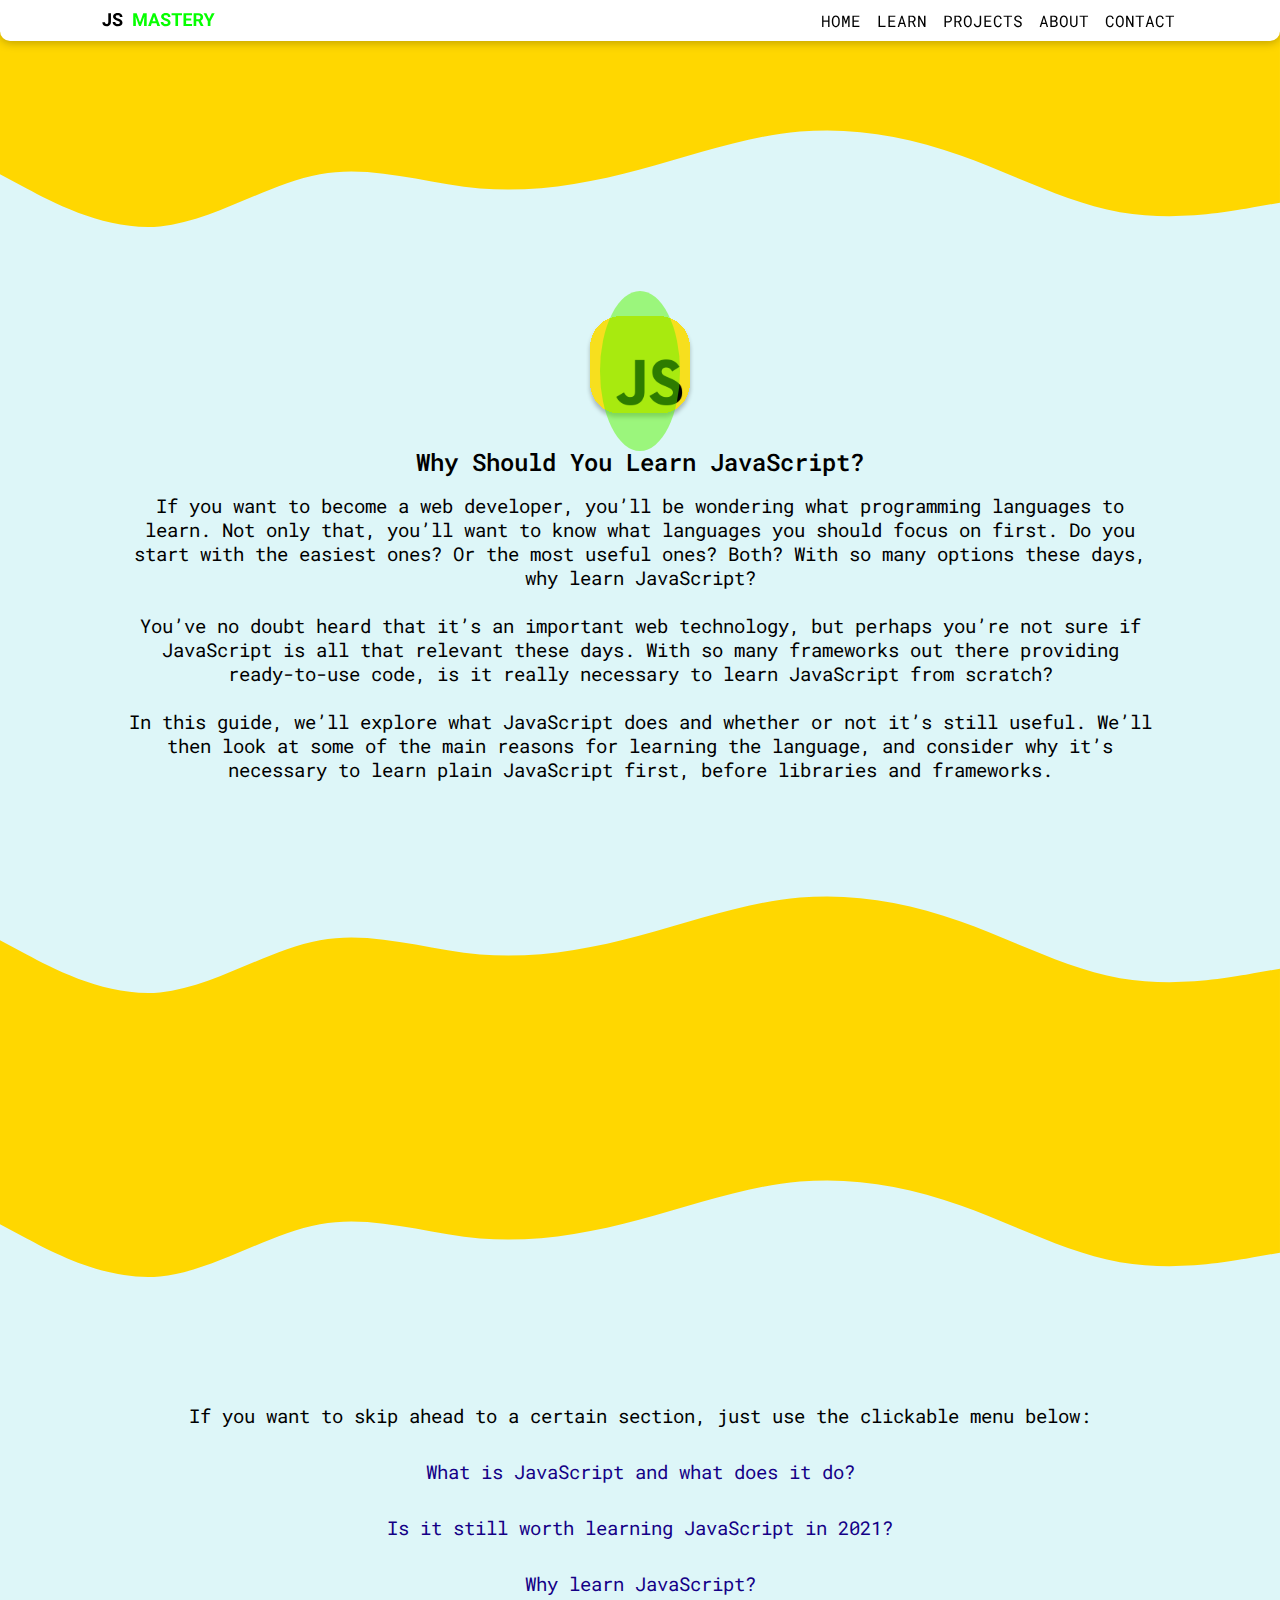
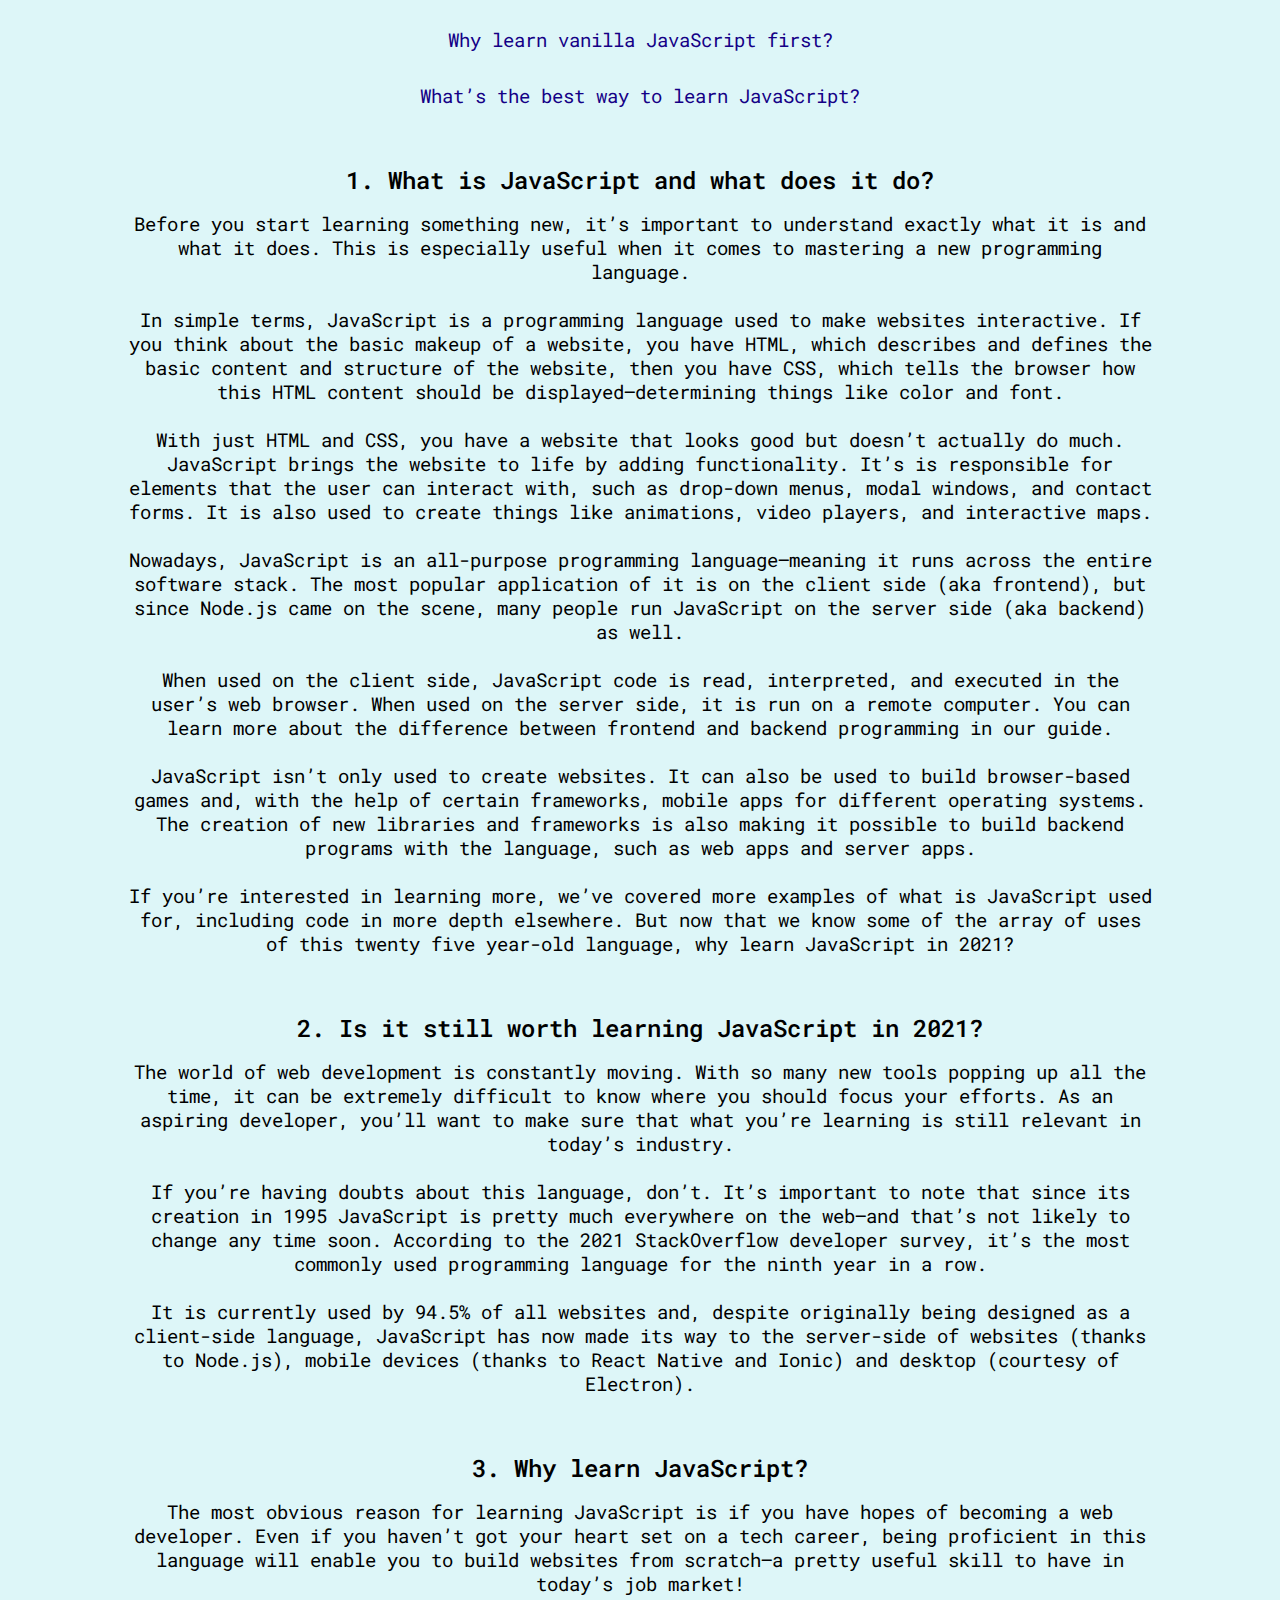
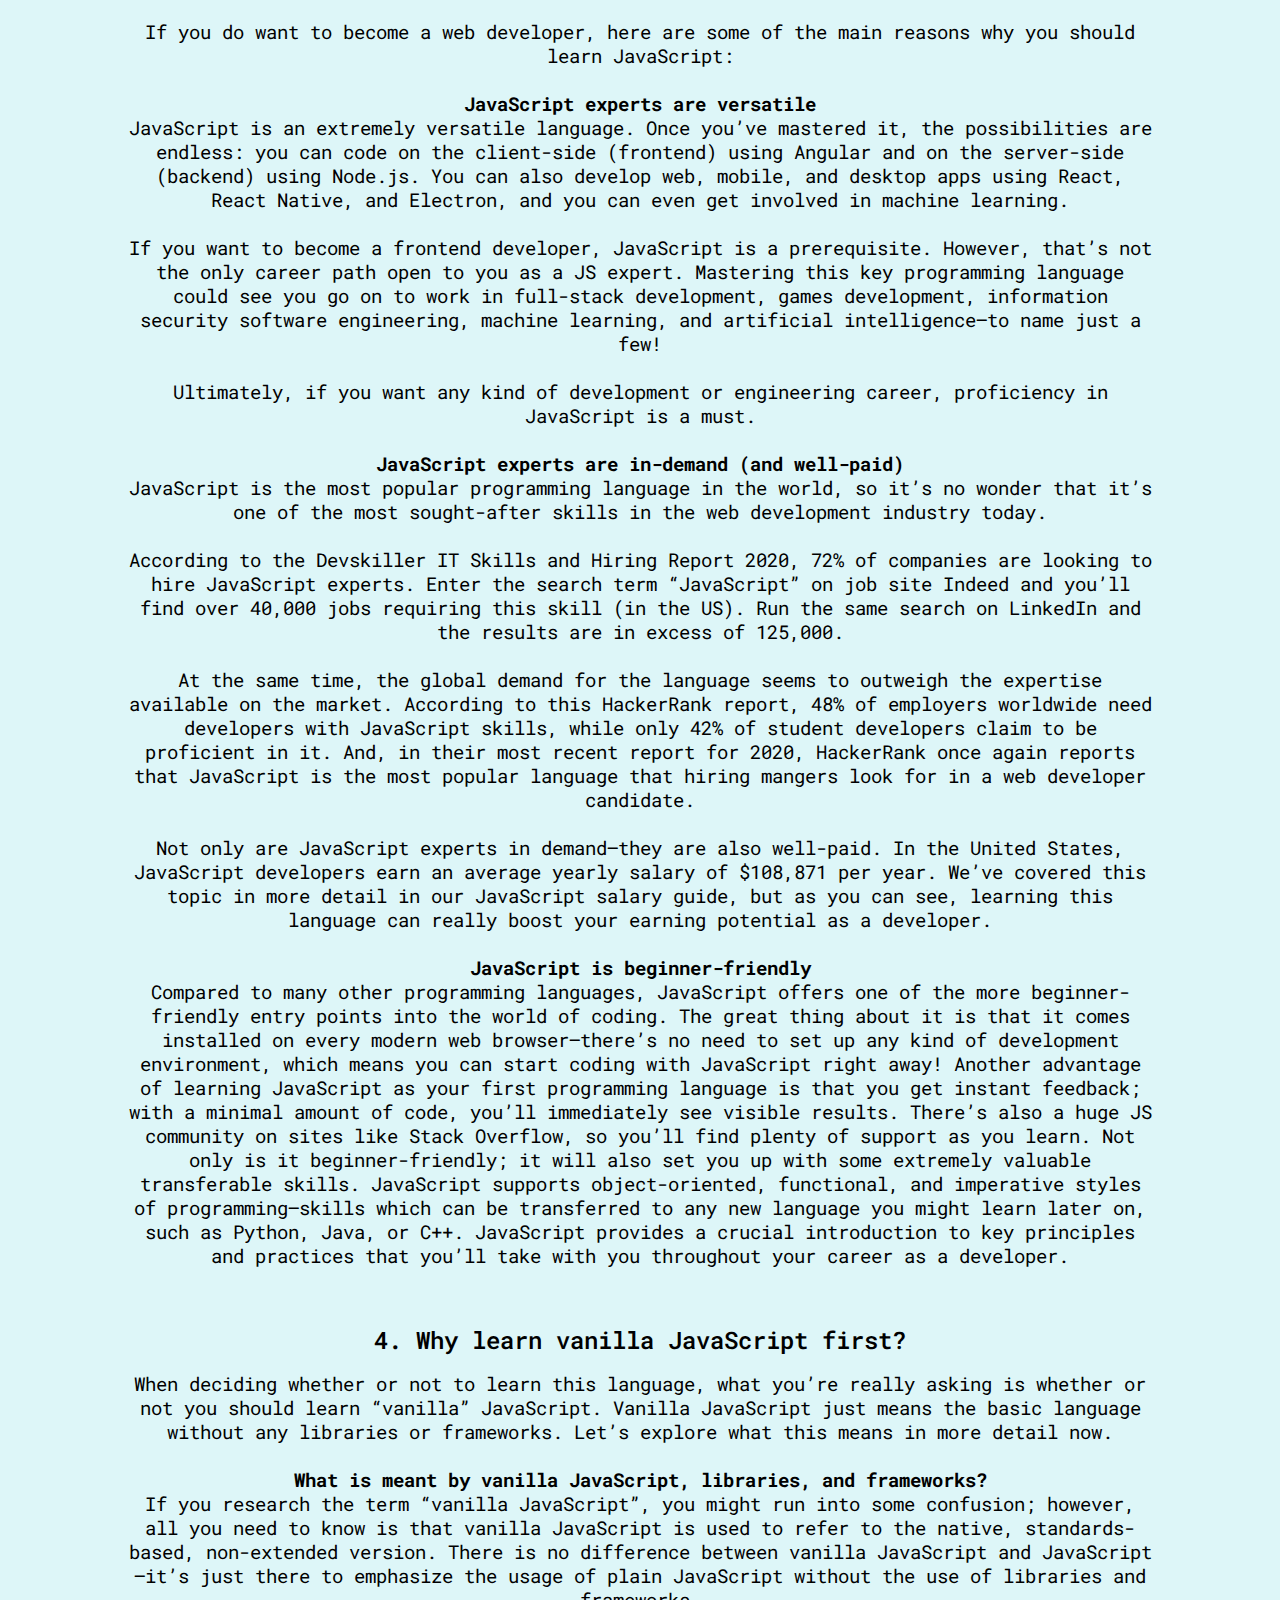
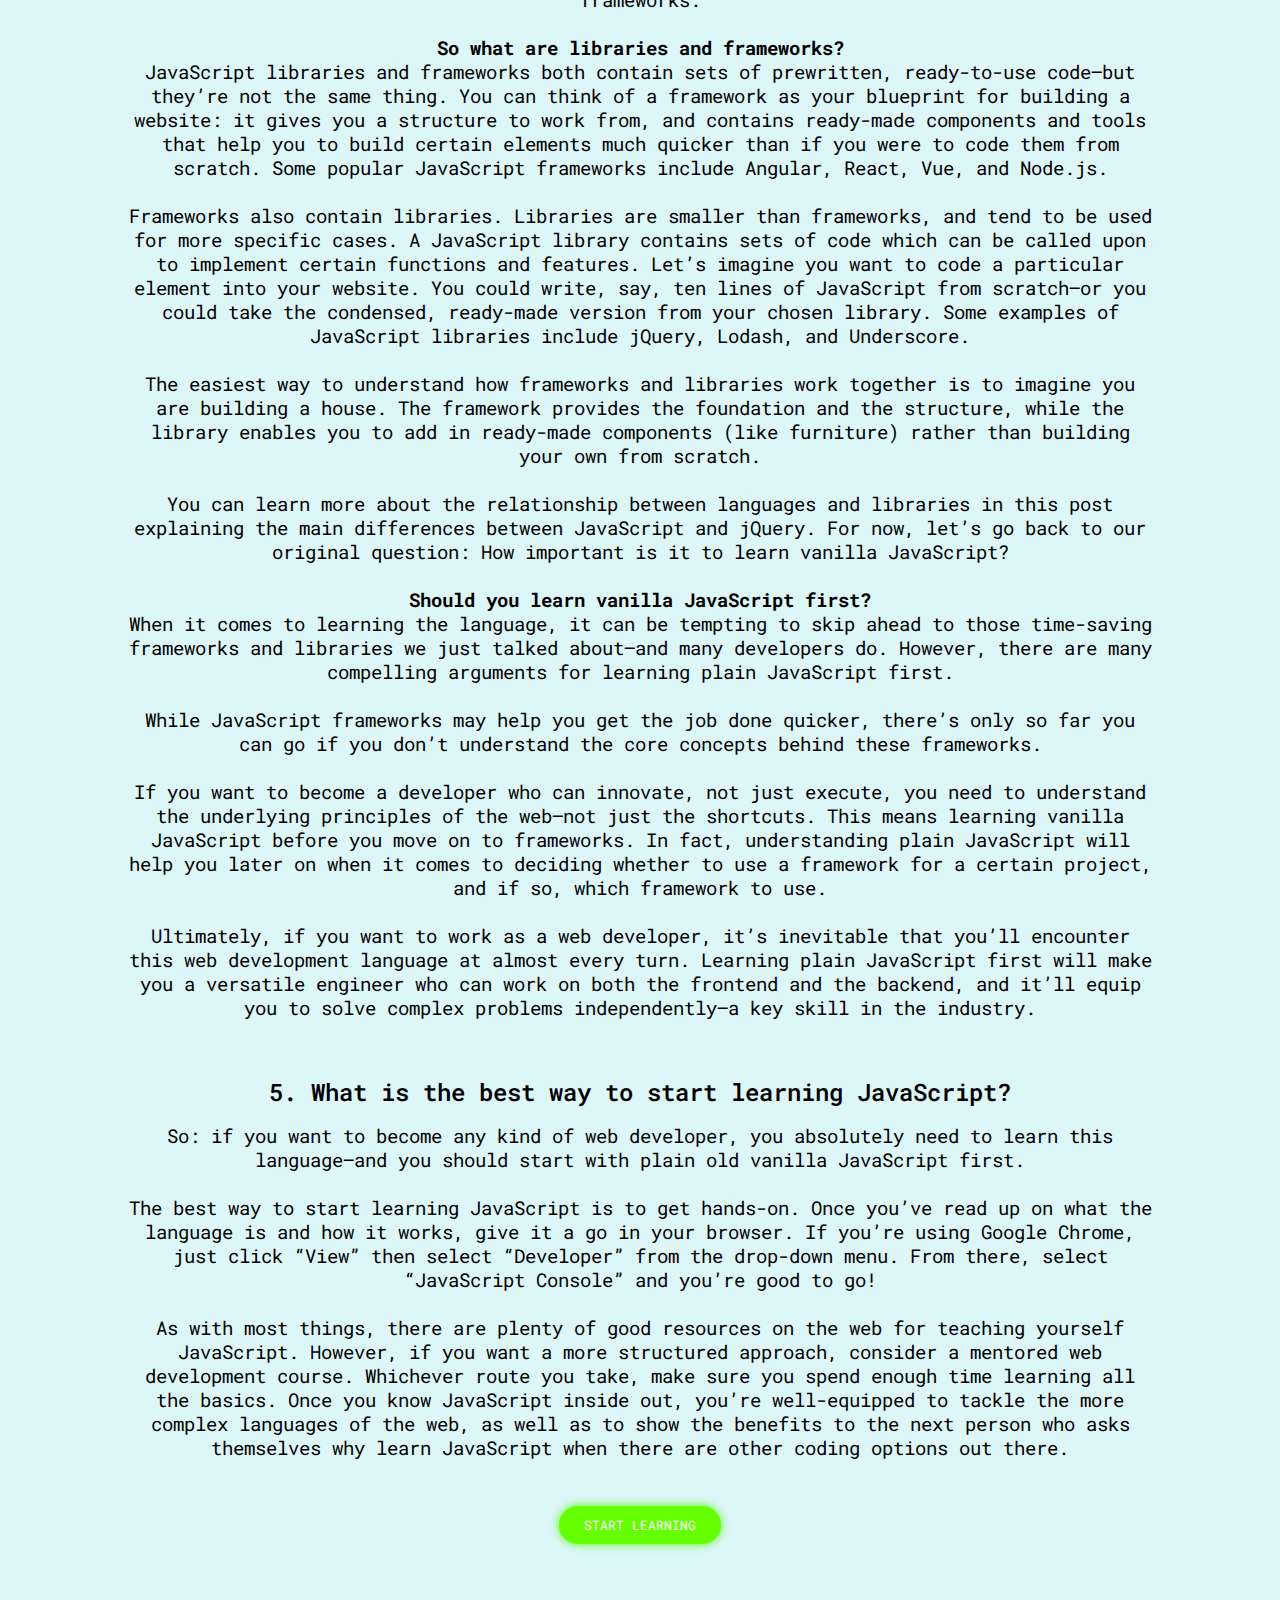
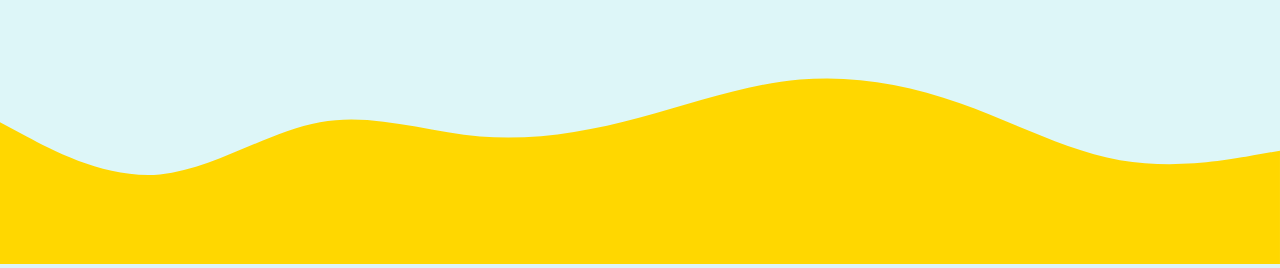
<file: index.html>
<!DOCTYPE html>
<html lang="en">
<head>
    <meta charset="UTF-8">
    <meta http-equiv="X-UA-Compatible" content="IE=edge">
    <meta name="viewport" content="width=device-width, initial-scale=1.0">
    <title>JS Masteryt</title>
    <link rel="stylesheet" href="style.css">
    <link rel="stylesheet" href="rotating.css">
</head>
<body>
    <header>
        <a href="index.html"><img src="jsmastery.svg" class="navlogo" alt="JS MASSTERY"></a>
        <nav class="nav">
            <ul class="nav__link">
                <li class="nav__listItem"><a href="index.html" class="nav__link">HOME</a></li>
                <li class="nav__listItem"><a href="learn.html" class="nav__link">LEARN</a></li>
                <li class="nav__listItem"><a href="projects.html" class="nav__link">PROJECTS</a></li>
                <li class="nav__listItem"><a href="about.html" class="nav__link">ABOUT</a></li>
                <li class="nav__listItem"><a href="contacts.html" class="nav__link">CONTACT</a></li>
            </ul>
        </nav>
        <button class="nav-toggle">
            <img src="navicon.svg" alt="#" class="navbtn">
        </button>
    </header>
    <nav class="nav__list">
        <ul class="nav-links2">
            <li class="nav__listItem"><a href="index.html" class="nav__link">HOME</a></li>
            <li class="nav__listItem"><a href="learn.html" class="nav__link">LEARN</a></li>
            <li class="nav__listItem"><a href="projects.html" class="nav__link">PROJECTS</a></li>
            <li class="nav__listItem"><a href="about.html" class="nav__link">ABOUT</a></li>
            <li class="nav__listItem"><a href="contacts.html" class="nav__link">CONTACT</a></li>
        </ul>
    </nav>
    <main class="main">
        <svg xmlns="http://www.w3.org/2000/svg" viewBox="0 0 1440 320"><path fill="#ffd700" fill-opacity="1" d="M0,160L30,176C60,192,120,224,180,218.7C240,213,300,171,360,160C420,149,480,171,540,176C600,181,660,171,720,154.7C780,139,840,117,900,112C960,107,1020,117,1080,138.7C1140,160,1200,192,1260,202.7C1320,213,1380,203,1410,197.3L1440,192L1440,0L1410,0C1380,0,1320,0,1260,0C1200,0,1140,0,1080,0C1020,0,960,0,900,0C840,0,780,0,720,0C660,0,600,0,540,0C480,0,420,0,360,0C300,0,240,0,180,0C120,0,60,0,30,0L0,0Z"></path></svg>
        <div class="wrapper">
            <div class="planet"><img src="jslogo.svg" alt="" class="jslogo"></div>
            <div class="moon"></div>
            <div class="moon2"></div>
        </div>
        <h2 class="heading__intro">Why Should You Learn JavaScript?</h2>
        <p class="desc__intro">If you want to become a web developer, you’ll be wondering what programming languages to learn. Not only that, you’ll want to know what languages you should focus on first. Do you start with the easiest ones? Or the most useful ones? Both? With so many options these days, why learn JavaScript?<br> <br> You’ve no doubt heard that it’s an important web technology, but perhaps you’re not sure if JavaScript is all that relevant these days. With so many frameworks out there providing ready-to-use code, is it really necessary to learn JavaScript from scratch?<br> <br> In this guide, we’ll explore what JavaScript does and whether or not it’s still useful. We’ll then look at some of the main reasons for learning the language, and consider why it’s necessary to learn plain JavaScript first, before libraries and frameworks.
        </p>
        <svg xmlns="http://www.w3.org/2000/svg" viewBox="0 0 1440 320">
            <path fill="#ffd700" fill-opacity="1" d="M0,160L30,176C60,192,120,224,180,218.7C240,213,300,171,360,160C420,149,480,171,540,176C600,181,660,171,720,154.7C780,139,840,117,900,112C960,107,1020,117,1080,138.7C1140,160,1200,192,1260,202.7C1320,213,1380,203,1410,197.3L1440,192L1440,320L1410,320C1380,320,1320,320,1260,320C1200,320,1140,320,1080,320C1020,320,960,320,900,320C840,320,780,320,720,320C660,320,600,320,540,320C480,320,420,320,360,320C300,320,240,320,180,320C120,320,60,320,30,320L0,320Z"></path>
          </svg>
          <svg xmlns="http://www.w3.org/2000/svg" viewBox="0 0 1440 320"><path fill="#ffd700" fill-opacity="1" d="M0,160L30,176C60,192,120,224,180,218.7C240,213,300,171,360,160C420,149,480,171,540,176C600,181,660,171,720,154.7C780,139,840,117,900,112C960,107,1020,117,1080,138.7C1140,160,1200,192,1260,202.7C1320,213,1380,203,1410,197.3L1440,192L1440,0L1410,0C1380,0,1320,0,1260,0C1200,0,1140,0,1080,0C1020,0,960,0,900,0C840,0,780,0,720,0C660,0,600,0,540,0C480,0,420,0,360,0C300,0,240,0,180,0C120,0,60,0,30,0L0,0Z"></path></svg>
        <br>
        <p class="desc__intro">If you want to skip ahead to a certain section, just use the clickable menu below:
        </p>   
        <p class="desc__intro"><a href="#content1_p" class="content_list">What is JavaScript and what does it do?</a></p>
        <p class="desc__intro"><a href="#content2_p" class="content_list">Is it still worth learning JavaScript in 2021?</a></p>
        <p class="desc__intro"><a href="#content3_p" class="content_list">Why learn JavaScript?</a></p>
        <p class="desc__intro"><a href="#content4_p"  class="content_list">Why learn vanilla JavaScript first?</a></p>
        <p class="desc__intro"><a href="#content5_p" class="content_list">What’s the best way to learn JavaScript?</a>
        </p>
        <br>
        <h2 class="heading__intro" id="content1_p">
            1. What is JavaScript and what does it do?
        </h2>
        <p class="desc__intro">
            Before you start learning something new, it’s important to understand exactly what it is and what it does. This is especially useful when it comes to mastering a new programming language. <br><br>

In simple terms, JavaScript is a programming language used to make websites interactive. If you think about the basic makeup of a website, you have HTML, which describes and defines the basic content and structure of the website, then you have CSS, which tells the browser how this HTML content should be displayed—determining things like color and font. <br><br>With just HTML and CSS, you have a website that looks good but doesn’t actually do much. JavaScript brings the website to life by adding functionality. It’s is responsible for elements that the user can interact with, such as drop-down menus, modal windows, and contact forms. It is also used to create things like animations, video players, and interactive maps. <br><br>Nowadays, JavaScript is an all-purpose programming language—meaning it runs across the entire software stack. The most popular application of it is on the client side (aka frontend), but since Node.js came on the scene, many people run JavaScript on the server side (aka backend) as well. <br><br>When used on the client side, JavaScript code is read, interpreted, and executed in the user’s web browser. When used on the server side, it is run on a remote computer. You can learn more about the difference between frontend and backend programming in our guide. <br><br>JavaScript isn’t only used to create websites. It can also be used to build browser-based games and, with the help of certain frameworks, mobile apps for different operating systems. The creation of new libraries and frameworks is also making it possible to build backend programs with the language, such as web apps and server apps. <br><br>If you’re interested in learning more, we’ve covered more examples of what is JavaScript used for, including code in more depth elsewhere. But now that we know some of the array of uses of this twenty five year-old language, why learn JavaScript in 2021?
        </p>
        <br>
        <h2 class="heading__intro" id="content2_p">
           2. Is it still worth learning JavaScript in 2021?
        </h2>
        <p class="desc__intro">
            The world of web development is constantly moving. With so many new tools popping up all the time, it can be extremely difficult to know where you should focus your efforts. As an aspiring developer, you’ll want to make sure that what you’re learning is still relevant in today’s industry. <br><br>If you’re having doubts about this language, don’t. It’s important to note that since its creation in 1995 JavaScript is pretty much everywhere on the web—and that’s not likely to change any time soon. According to the 2021 StackOverflow developer survey, it’s the most commonly used programming language for the ninth year in a row.<br><br>It is currently used by 94.5% of all websites and, despite originally being designed as a client-side language, JavaScript has now made its way to the server-side of websites (thanks to Node.js), mobile devices (thanks to React Native and Ionic) and desktop (courtesy of Electron).
        </p>
        <br>
        <h2 class="heading__intro" id="content3_p">
            3. Why learn JavaScript?
        </h2>
        <p class="desc__intro">
            The most obvious reason for learning JavaScript is if you have hopes of becoming a web developer. Even if you haven’t got your heart set on a tech career, being proficient in this language will enable you to build websites from scratch—a pretty useful skill to have in today’s job market!
            <br><br>
If you do want to become a web developer, here are some of the main reasons why you should learn JavaScript:
<br><br>
<b>JavaScript experts are versatile</b><br>
JavaScript is an extremely versatile language. Once you’ve mastered it, the possibilities are endless: you can code on the client-side (frontend) using Angular and on the server-side (backend) using Node.js. You can also develop web, mobile, and desktop apps using React, React Native, and Electron, and you can even get involved in machine learning.
<br><br>
If you want to become a frontend developer, JavaScript is a prerequisite. However, that’s not the only career path open to you as a JS expert. Mastering this key programming language could see you go on to work in full-stack development, games development, information security software engineering, machine learning, and artificial intelligence—to name just a few!
<br><br>
Ultimately, if you want any kind of development or engineering career, proficiency in JavaScript is a must.
<br><br>
<b>JavaScript experts are in-demand (and well-paid)</b><br>
JavaScript is the most popular programming language in the world, so it’s no wonder that it’s one of the most sought-after skills in the web development industry today.
<br><br>
According to the Devskiller IT Skills and Hiring Report 2020, 72% of companies are looking to hire JavaScript experts. Enter the search term “JavaScript” on job site Indeed and you’ll find over 40,000 jobs requiring this skill (in the US). Run the same search on LinkedIn and the results are in excess of 125,000.
<br><br>
At the same time, the global demand for the language seems to outweigh the expertise available on the market. According to this HackerRank report, 48% of employers worldwide need developers with JavaScript skills, while only 42% of student developers claim to be proficient in it. And, in their most recent report for 2020, HackerRank once again reports that JavaScript is the most popular language that hiring mangers look for in a web developer candidate.
<br><br>
Not only are JavaScript experts in demand—they are also well-paid. In the United States, JavaScript developers earn an average yearly salary of $108,871 per year. We’ve covered this topic in more detail in our JavaScript salary guide, but as you can see, learning this language can really boost your earning potential as a developer.<br><br>

<b>JavaScript is beginner-friendly</b> <br>
Compared to many other programming languages, JavaScript offers one of the more beginner-friendly entry points into the world of coding. The great thing about it is that it comes installed on every modern web browser—there’s no need to set up any kind of development environment, which means you can start coding with JavaScript right away!

Another advantage of learning JavaScript as your first programming language is that you get instant feedback; with a minimal amount of code, you’ll immediately see visible results. There’s also a huge JS community on sites like Stack Overflow, so you’ll find plenty of support as you learn.

Not only is it beginner-friendly; it will also set you up with some extremely valuable transferable skills. JavaScript supports object-oriented, functional, and imperative styles of programming—skills which can be transferred to any new language you might learn later on, such as Python, Java, or C++. JavaScript provides a crucial introduction to key principles and practices that you’ll take with you throughout your career as a developer.
        </p>
        <br>
        <h2 class="heading__intro" id="content4_p">
           4. Why learn vanilla JavaScript first?
        </h2>
        <p class="desc__intro">
            When deciding whether or not to learn this language, what you’re really asking is whether or not you should learn “vanilla” JavaScript. Vanilla JavaScript just means the basic language without any libraries or frameworks. Let’s explore what this means in more detail now. <br><br>

<b>What is meant by vanilla JavaScript, libraries, and frameworks?</b><br>
If you research the term “vanilla JavaScript”, you might run into some confusion; however, all you need to know is that vanilla JavaScript is used to refer to the native, standards-based, non-extended version. There is no difference between vanilla JavaScript and JavaScript—it’s just there to emphasize the usage of plain JavaScript without the use of libraries and frameworks.
<br><br>
<b>So what are libraries and frameworks?</b><br>
JavaScript libraries and frameworks both contain sets of prewritten, ready-to-use code—but they’re not the same thing. You can think of a framework as your blueprint for building a website: it gives you a structure to work from, and contains ready-made components and tools that help you to build certain elements much quicker than if you were to code them from scratch. Some popular JavaScript frameworks include Angular, React, Vue, and Node.js.
<br><br>
Frameworks also contain libraries. Libraries are smaller than frameworks, and tend to be used for more specific cases. A JavaScript library contains sets of code which can be called upon to implement certain functions and features. Let’s imagine you want to code a particular element into your website. You could write, say, ten lines of JavaScript from scratch—or you could take the condensed, ready-made version from your chosen library. Some examples of JavaScript libraries include jQuery, Lodash, and Underscore.
<br><br>
The easiest way to understand how frameworks and libraries work together is to imagine you are building a house. The framework provides the foundation and the structure, while the library enables you to add in ready-made components (like furniture) rather than building your own from scratch.
<br><br>
You can learn more about the relationship between languages and libraries in this post explaining the main differences between JavaScript and jQuery. For now, let’s go back to our original question: How important is it to learn vanilla JavaScript?
<br><br>
<b>Should you learn vanilla JavaScript first?</b><br>
When it comes to learning the language, it can be tempting to skip ahead to those time-saving frameworks and libraries we just talked about—and many developers do. However, there are many compelling arguments for learning plain JavaScript first.
<br><br>
While JavaScript frameworks may help you get the job done quicker, there’s only so far you can go if you don’t understand the core concepts behind these frameworks.
<br><br>
If you want to become a developer who can innovate, not just execute, you need to understand the underlying principles of the web—not just the shortcuts. This means learning vanilla JavaScript before you move on to frameworks. In fact, understanding plain JavaScript will help you later on when it comes to deciding whether to use a framework for a certain project, and if so, which framework to use.
<br><br>
Ultimately, if you want to work as a web developer, it’s inevitable that you’ll encounter this web development language at almost every turn. Learning plain JavaScript first will make you a versatile engineer who can work on both the frontend and the backend, and it’ll equip you to solve complex problems independently—a key skill in the industry.
        </p>
        <br>
        <h2 class="heading__intro" id="content5_p">
            5. What is the best way to start learning JavaScript?
        </h2>
        <p class="desc__intro">
        So: if you want to become any kind of web developer, you absolutely need to learn this language—and you should start with plain old vanilla JavaScript first. <br><br>

        The best way to start learning JavaScript is to get hands-on. Once you’ve read up on what the language is and how it works, give it a go in your browser. If you’re using Google Chrome, just click “View” then select “Developer” from the drop-down menu. From there, select “JavaScript Console” and you’re good to go!<br><br>

    As with most things, there are plenty of good resources on the web for teaching yourself JavaScript. However, if you want a more structured approach, consider a mentored web development course. Whichever route you take, make sure you spend enough time learning all the basics. Once you know JavaScript inside out, you’re well-equipped to tackle the more complex languages of the web, as well as to show the benefits to the next person who asks themselves why learn JavaScript when there are other coding options out there.
    </p>
</main>
    <div class="btn">
    <button class="start"><a href="learn.html">START LEARNING</a></button>
    </div>
    <svg xmlns="http://www.w3.org/2000/svg" viewBox="0 0 1440 320"><path fill="#ffd700" fill-opacity="1" d="M0,160L30,176C60,192,120,224,180,218.7C240,213,300,171,360,160C420,149,480,171,540,176C600,181,660,171,720,154.7C780,139,840,117,900,112C960,107,1020,117,1080,138.7C1140,160,1200,192,1260,202.7C1320,213,1380,203,1410,197.3L1440,192L1440,320L1410,320C1380,320,1320,320,1260,320C1200,320,1140,320,1080,320C1020,320,960,320,900,320C840,320,780,320,720,320C660,320,600,320,540,320C480,320,420,320,360,320C300,320,240,320,180,320C120,320,60,320,30,320L0,320Z"></path></svg>
    <script src="navtoggle.js"></script>
</body>
</html>
</file>
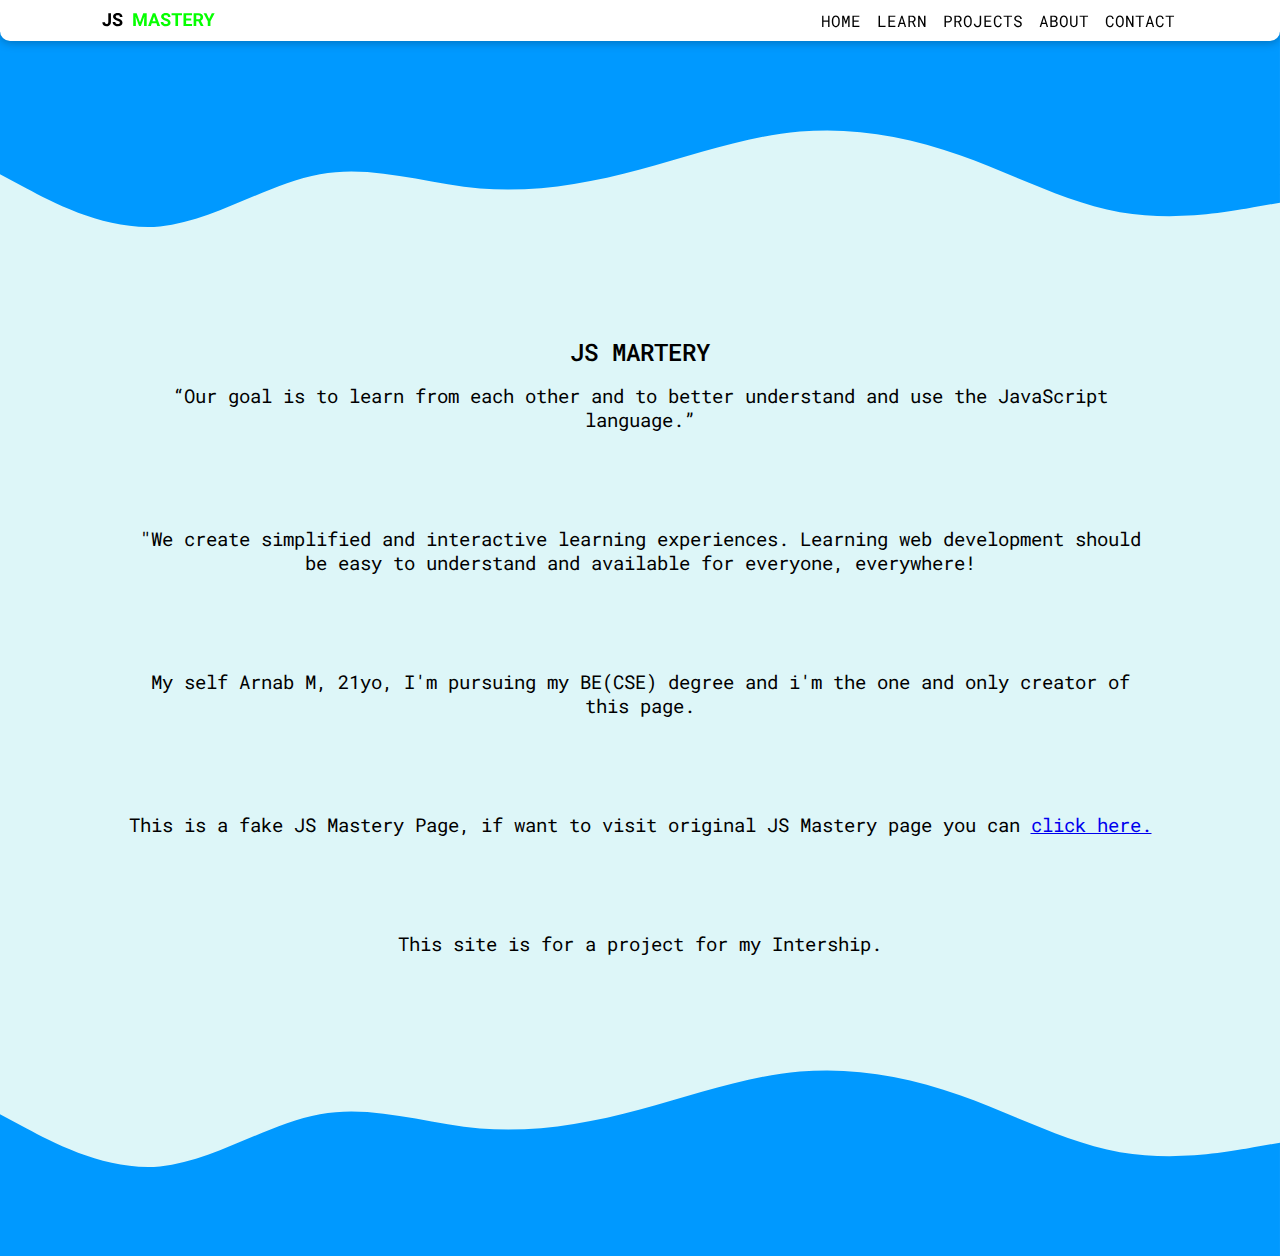
<file: about.html>
<!DOCTYPE html>
<html lang="en">
<head>
    <meta charset="UTF-8">
    <meta http-equiv="X-UA-Compatible" content="IE=edge">
    <meta name="viewport" content="width=device-width, initial-scale=1.0">
    <title>JS Masteryt</title>
    <link rel="stylesheet" href="style.css">
</head>
<body>
    <header>
        <a href="index.html"><img src="jsmastery.svg" class="navlogo" alt="JS MASSTERY"></a>
        <nav class="nav">
            <ul class="nav__link">
                <li class="nav__listItem"><a href="index.html" class="nav__link">HOME</a></li>
                <li class="nav__listItem"><a href="learn.html" class="nav__link">LEARN</a></li>
                <li class="nav__listItem"><a href="projects.html" class="nav__link">PROJECTS</a></li>
                <li class="nav__listItem"><a href="about.html" class="nav__link">ABOUT</a></li>
                <li class="nav__listItem"><a href="contacts.html" class="nav__link">CONTACT</a></li>
            </ul>
        </nav>
        <button class="nav-toggle">
            <img src="navicon.svg" alt="#" class="navbtn">
        </button>
    </header>
    <nav class="nav__list">
        <ul class="nav-links2">
            <li class="nav__listItem"><a href="index.html" class="nav__link">HOME</a></li>
            <li class="nav__listItem"><a href="learn.html" class="nav__link">LEARN</a></li>
            <li class="nav__listItem"><a href="projects.html" class="nav__link">PROJECTS</a></li>
            <li class="nav__listItem"><a href="about.html" class="nav__link">ABOUT</a></li>
            <li class="nav__listItem"><a href="contacts.html" class="nav__link">CONTACT</a></li>
        </ul>
    </nav>
    <main class="main">
        <svg xmlns="http://www.w3.org/2000/svg" viewBox="0 0 1440 320"><path fill="#0099ff" fill-opacity="1" d="M0,160L30,176C60,192,120,224,180,218.7C240,213,300,171,360,160C420,149,480,171,540,176C600,181,660,171,720,154.7C780,139,840,117,900,112C960,107,1020,117,1080,138.7C1140,160,1200,192,1260,202.7C1320,213,1380,203,1410,197.3L1440,192L1440,0L1410,0C1380,0,1320,0,1260,0C1200,0,1140,0,1080,0C1020,0,960,0,900,0C840,0,780,0,720,0C660,0,600,0,540,0C480,0,420,0,360,0C300,0,240,0,180,0C120,0,60,0,30,0L0,0Z"></path></svg>
        <h2 class="heading__intro">JS MARTERY</h2>
        <p class="desc__intro">“Our goal is to learn from each other and to better understand and use the JavaScript language.”</p> <br><br><br>
        <p class="desc__intro">
            "We create simplified and interactive learning experiences.

Learning web development should be easy to understand and available for everyone, everywhere!
        </p> <br><br><br>
        <p class="desc__intro">
            My self Arnab M, 21yo, I'm pursuing my BE(CSE) degree and i'm the one and only creator of this page.
        </p>
        <br><br><br>
        <p class="desc__intro">
            This is a fake JS Mastery Page, if want to visit original JS Mastery page you can <a href="https://jsmastery.org/" target="_blank">click here.</a>
        </p><br><br><br>
        <p class="desc__intro">This site is for a project for my Intership.</p>
        <svg xmlns="http://www.w3.org/2000/svg" viewBox="0 0 1440 320"><path fill="#0099ff" fill-opacity="1" d="M0,160L30,176C60,192,120,224,180,218.7C240,213,300,171,360,160C420,149,480,171,540,176C600,181,660,171,720,154.7C780,139,840,117,900,112C960,107,1020,117,1080,138.7C1140,160,1200,192,1260,202.7C1320,213,1380,203,1410,197.3L1440,192L1440,320L1410,320C1380,320,1320,320,1260,320C1200,320,1140,320,1080,320C1020,320,960,320,900,320C840,320,780,320,720,320C660,320,600,320,540,320C480,320,420,320,360,320C300,320,240,320,180,320C120,320,60,320,30,320L0,320Z"></path></svg>
    </main>
    
    
    <script src="navtoggle.js"></script>
</body>
</html>
</file>
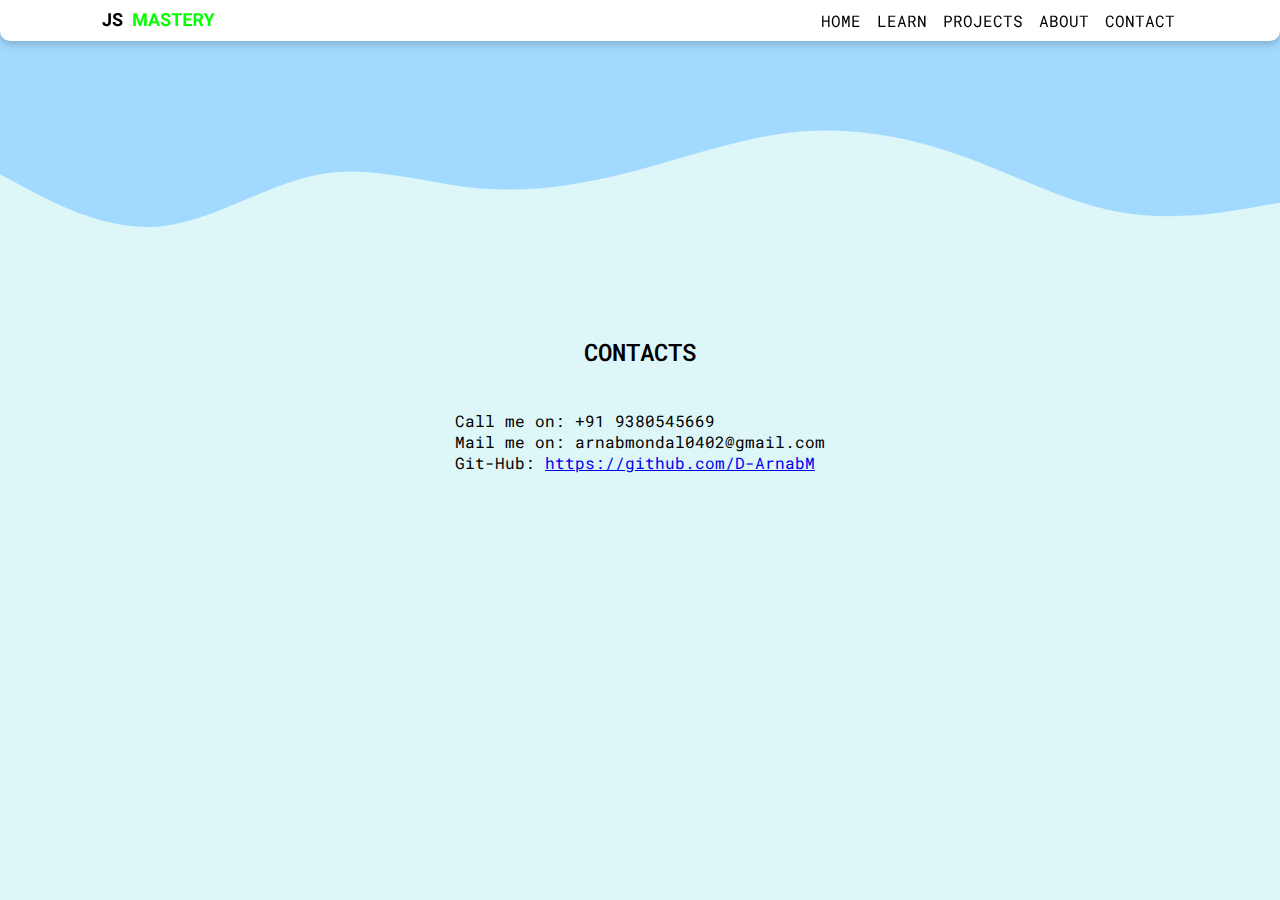
<file: contacts.html>
<!DOCTYPE html>
<html lang="en">
<head>
    <meta charset="UTF-8">
    <meta http-equiv="X-UA-Compatible" content="IE=edge">
    <meta name="viewport" content="width=device-width, initial-scale=1.0">
    <title>JS Masteryt</title>
    <link rel="stylesheet" href="style.css">
</head>
<body>
    <header>
        <a href="index.html"><img src="jsmastery.svg" class="navlogo" alt="JS MASSTERY"></a>
        <nav class="nav">
            <ul class="nav__link">
                <li class="nav__listItem"><a href="index.html" class="nav__link">HOME</a></li>
                <li class="nav__listItem"><a href="learn.html" class="nav__link">LEARN</a></li>
                <li class="nav__listItem"><a href="projects.html" class="nav__link">PROJECTS</a></li>
                <li class="nav__listItem"><a href="about.html" class="nav__link">ABOUT</a></li>
                <li class="nav__listItem"><a href="contacts.html" class="nav__link">CONTACT</a></li>
            </ul>
        </nav>
        <button class="nav-toggle">
            <img src="navicon.svg" alt="#" class="navbtn">
        </button>
    </header>
    <nav class="nav__list">
        <ul class="nav-links2">
            <li class="nav__listItem"><a href="index.html" class="nav__link">HOME</a></li>
            <li class="nav__listItem"><a href="learn.html" class="nav__link">LEARN</a></li>
            <li class="nav__listItem"><a href="projects.html" class="nav__link">PROJECTS</a></li>
            <li class="nav__listItem"><a href="about.html" class="nav__link">ABOUT</a></li>
            <li class="nav__listItem"><a href="contacts.html" class="nav__link">CONTACT</a></li>
        </ul>
    </nav>
    <main class="main">
        <svg xmlns="http://www.w3.org/2000/svg" viewBox="0 0 1440 320"><path fill="#a2d9ff" fill-opacity="1" d="M0,160L30,176C60,192,120,224,180,218.7C240,213,300,171,360,160C420,149,480,171,540,176C600,181,660,171,720,154.7C780,139,840,117,900,112C960,107,1020,117,1080,138.7C1140,160,1200,192,1260,202.7C1320,213,1380,203,1410,197.3L1440,192L1440,0L1410,0C1380,0,1320,0,1260,0C1200,0,1140,0,1080,0C1020,0,960,0,900,0C840,0,780,0,720,0C660,0,600,0,540,0C480,0,420,0,360,0C300,0,240,0,180,0C120,0,60,0,30,0L0,0Z"></path></svg>


        <h2 class="heading__intro">CONTACTS</h2>
        <br><br>
        <pre>
Call me on: +91 9380545669
Mail me on: arnabmondal0402@gmail.com
Git-Hub: <a href="https://github.com/D-ArnabM" target="_blank">https://github.com/D-ArnabM</a>
        </pre>

    </main>
    
    <script src="navtoggle.js"></script>
</body>
</html>
</file>
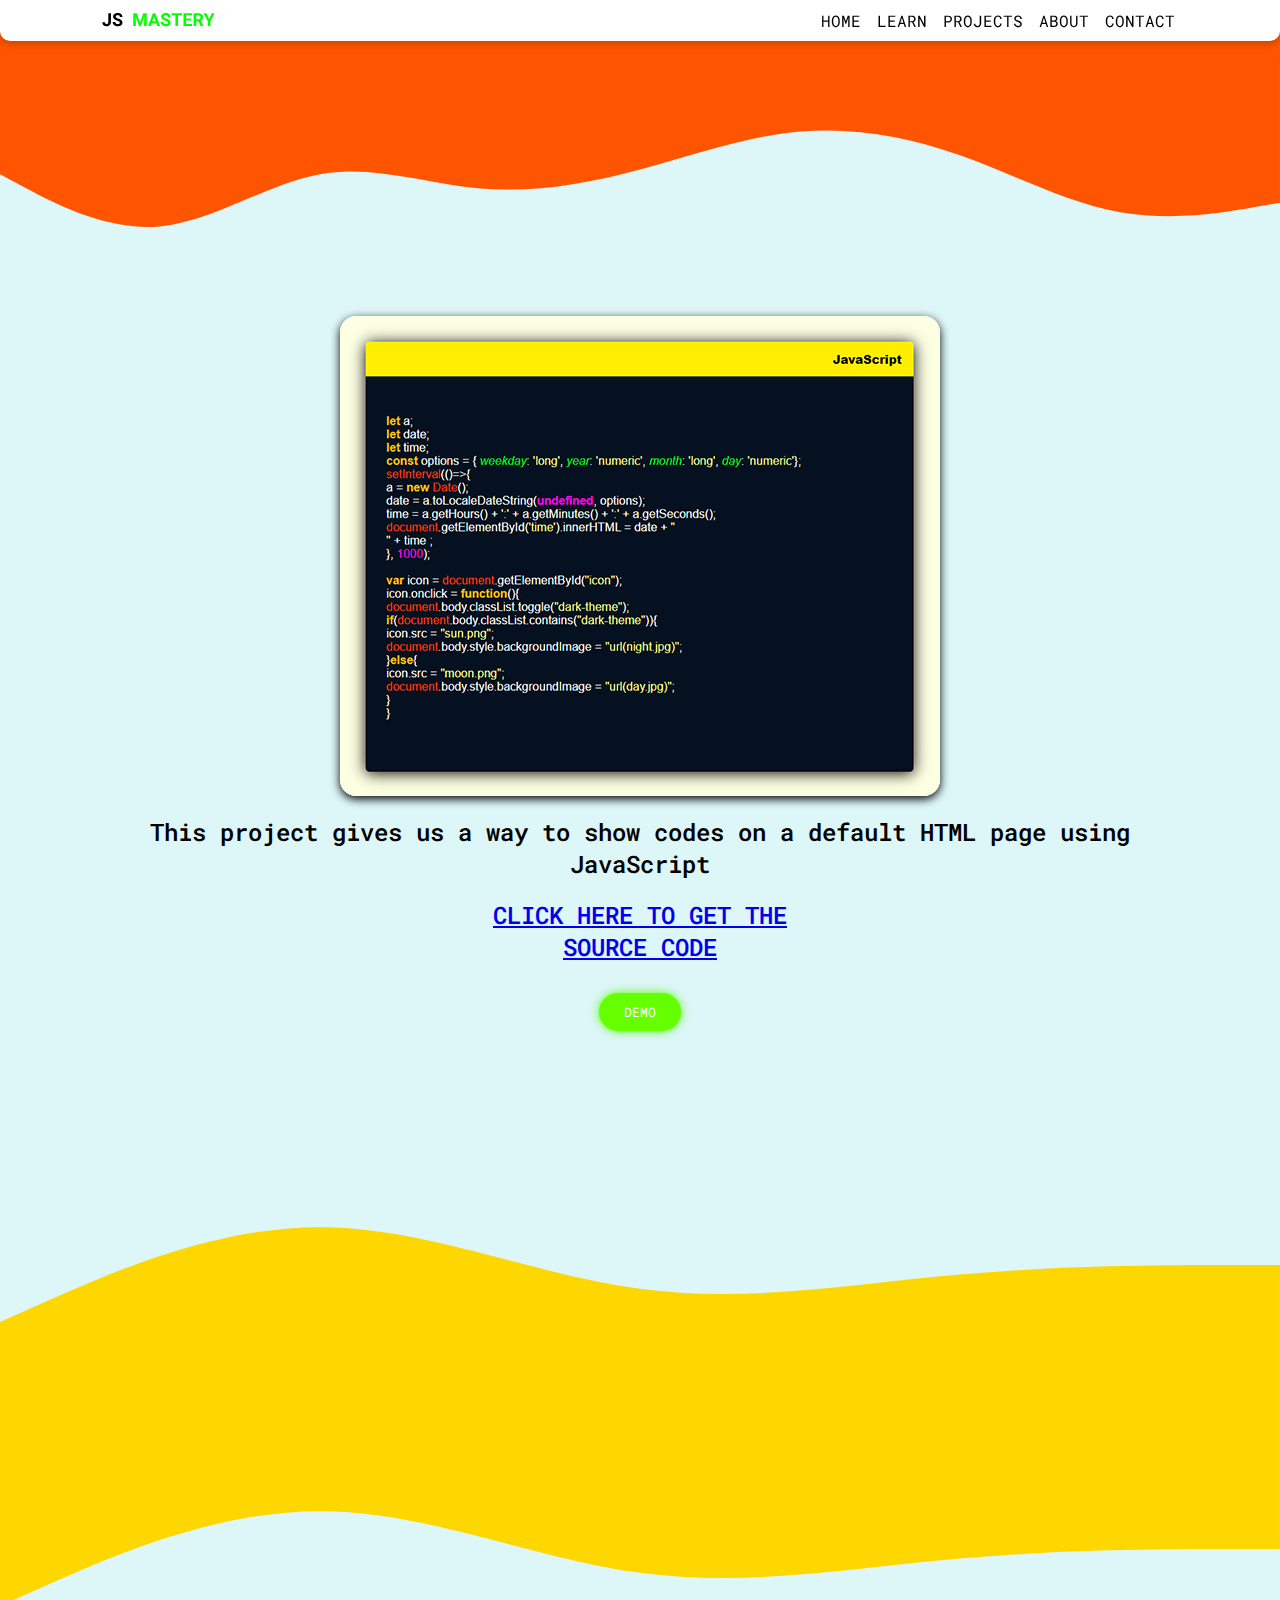
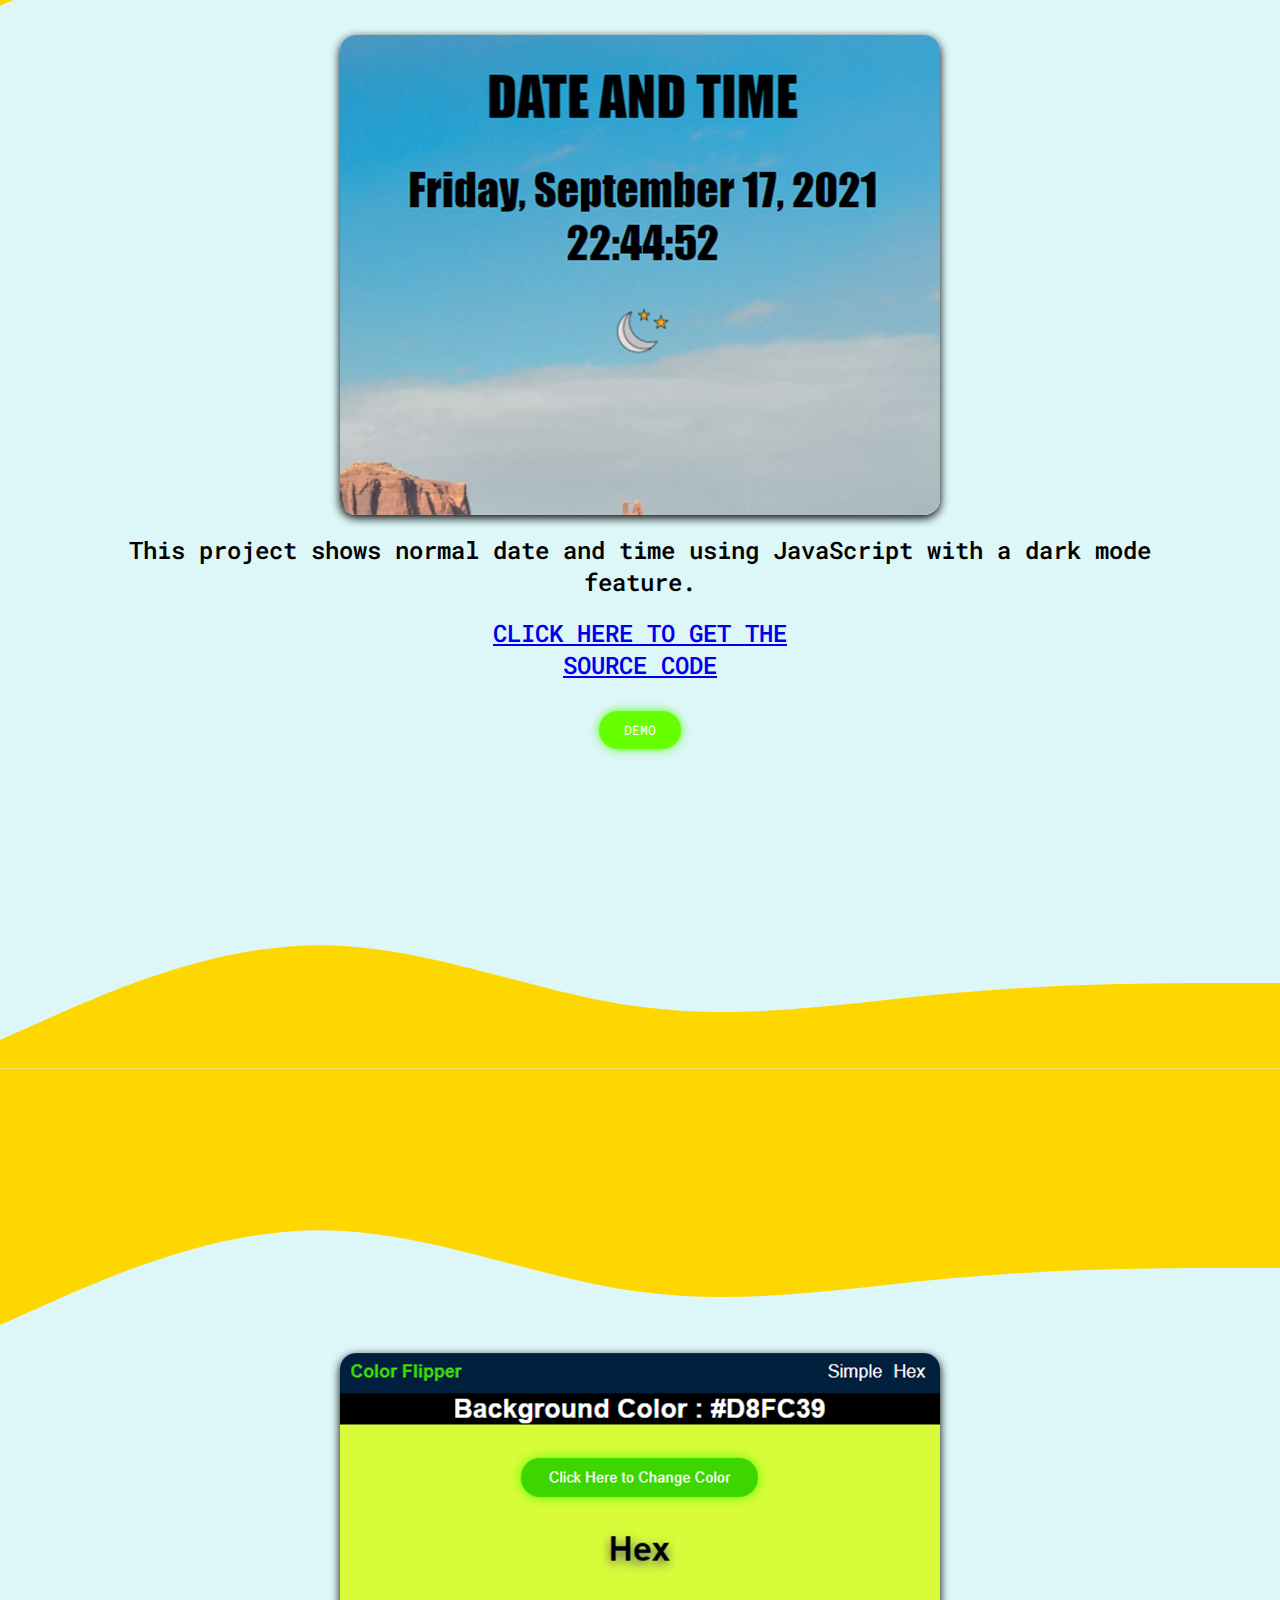
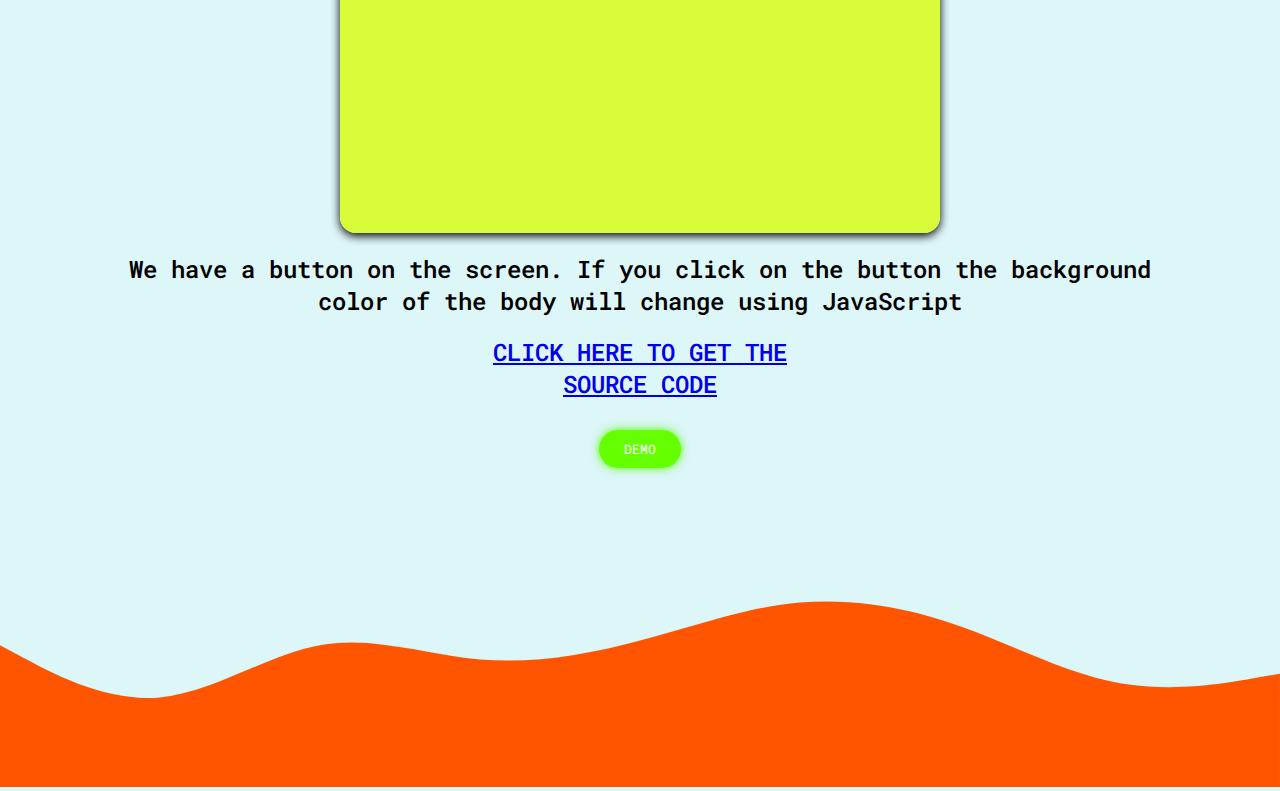
<file: projects.html>
<!DOCTYPE html>
<html lang="en">
<head>
    <meta charset="UTF-8">
    <meta http-equiv="X-UA-Compatible" content="IE=edge">
    <meta name="viewport" content="width=device-width, initial-scale=1.0">
    <title>JS Masteryt</title>
    <link rel="stylesheet" href="style.css">
    <link rel="stylesheet" href="project.css">
</head>
<body>
    <header>
        <a href="index.html"><img src="jsmastery.svg" class="navlogo" alt="JS MASSTERY"></a>
        <nav class="nav">
            <ul class="nav__link">
                <li class="nav__listItem"><a href="index.html" class="nav__link">HOME</a></li>
                <li class="nav__listItem"><a href="learn.html" class="nav__link">LEARN</a></li>
                <li class="nav__listItem"><a href="projects.html" class="nav__link">PROJECTS</a></li>
                <li class="nav__listItem"><a href="about.html" class="nav__link">ABOUT</a></li>
                <li class="nav__listItem"><a href="contacts.html" class="nav__link">CONTACT</a></li>
            </ul>
        </nav>
        <button class="nav-toggle">
            <img src="navicon.svg" alt="#" class="navbtn">
        </button>
    </header>
    <nav class="nav__list">
        <ul class="nav-links2">
            <li class="nav__listItem"><a href="index.html" class="nav__link">HOME</a></li>
            <li class="nav__listItem"><a href="learn.html" class="nav__link">LEARN</a></li>
            <li class="nav__listItem"><a href="projects.html" class="nav__link">PROJECTS</a></li>
            <li class="nav__listItem"><a href="about.html" class="nav__link">ABOUT</a></li>
            <li class="nav__listItem"><a href="contacts.html" class="nav__link">CONTACT</a></li>
        </ul>
    </nav>
    <main class="main">
        <svg xmlns="http://www.w3.org/2000/svg" viewBox="0 0 1440 320"><path fill="#ff5500" fill-opacity="1" d="M0,160L30,176C60,192,120,224,180,218.7C240,213,300,171,360,160C420,149,480,171,540,176C600,181,660,171,720,154.7C780,139,840,117,900,112C960,107,1020,117,1080,138.7C1140,160,1200,192,1260,202.7C1320,213,1380,203,1410,197.3L1440,192L1440,0L1410,0C1380,0,1320,0,1260,0C1200,0,1140,0,1080,0C1020,0,960,0,900,0C840,0,780,0,720,0C660,0,600,0,540,0C480,0,420,0,360,0C300,0,240,0,180,0C120,0,60,0,30,0L0,0Z"></path></svg>

 
            <img src="codeSnippet.jpg" alt="" class="projectimg">
            <h2 class="heading__intro">This project gives us a way to show codes on a default HTML page using JavaScript</h2>
            <a href="https://github.com/D-ArnabM/CodeShowcase.github.io" target="_blank">
                <h2 class="heading__intro">CLICK HERE TO GET THE SOURCE CODE</h2>
            </a>
            <div class="btn">
                <button class="start"><a href="https://d-arnabm.github.io/CodeShowcase.github.io/" target="_blank">DEMO</a></button>
                </div>

        <svg xmlns="http://www.w3.org/2000/svg" viewBox="0 0 1440 320"><path fill="#ffd700" fill-opacity="1" d="M0,288L60,261.3C120,235,240,181,360,181.3C480,181,600,235,720,250.7C840,267,960,245,1080,234.7C1200,224,1320,224,1380,224L1440,224L1440,320L1380,320C1320,320,1200,320,1080,320C960,320,840,320,720,320C600,320,480,320,360,320C240,320,120,320,60,320L0,320Z"></path></svg>
        <svg xmlns="http://www.w3.org/2000/svg" viewBox="0 0 1440 320"><path fill="#ffd700" fill-opacity="1" d="M0,288L60,261.3C120,235,240,181,360,181.3C480,181,600,235,720,250.7C840,267,960,245,1080,234.7C1200,224,1320,224,1380,224L1440,224L1440,0L1380,0C1320,0,1200,0,1080,0C960,0,840,0,720,0C600,0,480,0,360,0C240,0,120,0,60,0L0,0Z"></path></svg>

            <img src="clock.jpg" alt="" class="projectimg">
            <h2 class="heading__intro">This project shows normal date and time using JavaScript with a dark mode feature.</h2>
            <a href="https://github.com/D-ArnabM/clock.github.io" target="_blank">
                <h2 class="heading__intro">CLICK HERE TO GET THE SOURCE CODE</h2>
            </a>
            <div class="btn">
                <button class="start"><a href="https://d-arnabm.github.io/clock.github.io/" target="_blank">DEMO</a></button>
                </div>

        <svg xmlns="http://www.w3.org/2000/svg" viewBox="0 0 1440 320"><path fill="#ffd700" fill-opacity="1" d="M0,288L60,261.3C120,235,240,181,360,181.3C480,181,600,235,720,250.7C840,267,960,245,1080,234.7C1200,224,1320,224,1380,224L1440,224L1440,320L1380,320C1320,320,1200,320,1080,320C960,320,840,320,720,320C600,320,480,320,360,320C240,320,120,320,60,320L0,320Z"></path></svg>
        <svg xmlns="http://www.w3.org/2000/svg" viewBox="0 0 1440 320"><path fill="#ffd700" fill-opacity="1" d="M0,288L60,261.3C120,235,240,181,360,181.3C480,181,600,235,720,250.7C840,267,960,245,1080,234.7C1200,224,1320,224,1380,224L1440,224L1440,0L1380,0C1320,0,1200,0,1080,0C960,0,840,0,720,0C600,0,480,0,360,0C240,0,120,0,60,0L0,0Z"></path></svg>
       

            <img src="colorFlipper.jpg" alt="" class="projectimg">
            <h2 class="heading__intro">We have a button on the screen. If you click on the button the background color of the body will change using JavaScript </h2>
            <a href="https://github.com/D-ArnabM/ColorFlipper.github.io" target="_blank">
                <h2 class="heading__intro">CLICK HERE TO GET THE SOURCE CODE</h2>
            </a>
            <div class="btn">
                <button class="start"><a href="https://d-arnabm.github.io/ColorFlipper.github.io/"  target="_blank">DEMO</a></button>
                </div>
            



    </main>
    <svg xmlns="http://www.w3.org/2000/svg" viewBox="0 0 1440 320"><path fill="#ff5500" fill-opacity="1" d="M0,160L30,176C60,192,120,224,180,218.7C240,213,300,171,360,160C420,149,480,171,540,176C600,181,660,171,720,154.7C780,139,840,117,900,112C960,107,1020,117,1080,138.7C1140,160,1200,192,1260,202.7C1320,213,1380,203,1410,197.3L1440,192L1440,320L1410,320C1380,320,1320,320,1260,320C1200,320,1140,320,1080,320C1020,320,960,320,900,320C840,320,780,320,720,320C660,320,600,320,540,320C480,320,420,320,360,320C300,320,240,320,180,320C120,320,60,320,30,320L0,320Z"></path></svg>

    <script src="navtoggle.js"></script>
</body>
</html>
</file>
<file: style.css>
@import url('https://fonts.googleapis.com/css2?family=Roboto+Mono:wght@500&display=swap');
*{
    box-sizing: border-box;
    margin: 0;
    padding: 0;
    font-family: 'Roboto Mono', monospace;
}
body{
    background-color: rgb(221, 246, 248);
}
header{
    display: flex;
    justify-content: space-between;
    align-items: center;
    padding: 10px 8%;
    background-color: rgb(255, 255, 255);
    box-shadow: 0px 2px 10px rgba(0, 0, 0, 0.25);
    border-radius: 0px 0px 10px 10px;
    position: fixed;
    top: 0;
    left: 0;
    right: 0;
    z-index: 100000;
}
.nav{
    list-style: none;
}
.nav  li{
    display:  inline-block;
    padding: 0px,20px;
}
.nav li a{
    text-decoration: none;
    transition: all 0.3s ease 0s;
    margin: 0px 3px;
    color: black;
}
.nav li a:hover{
    color:rgb(0, 0, 0);
    text-shadow: 0px 0.5px 2px rgb(87, 87, 87);
}
main{
    display: grid;
    place-items: center;
    margin-top: 2rem;
}
.content_list{
    text-decoration: none;
    transition: all 0.3s ease 0s;
    margin: 0px 3px;
    color: rgb(20, 0, 134);
}
.content_list:hover{
    color:rgb(0, 6, 83);
    text-shadow: 0px 0.5px 2px rgb(87, 87, 87);
}

.heading__intro{
    text-align: center;
    margin-top: 1.2rem;
    margin-right: 10%;
    margin-left: 10%;
    font-weight: 550;
    font-size: 1.5rem;
    line-height: 2rem;
}
.desc__intro{
    text-align: center;
    margin-top: 1rem;
    margin-right: 10%;
    margin-left: 10%;
    margin-bottom: 1rem;
    font-weight: normal;
    font-size: 1.2rem;
    line-height: 1.3rem;
    line-height: 1.5rem;
}
.btn{
    display: grid;
    place-items: center;
    margin-bottom: 2.2rem;
}
.btn a{

    text-decoration: none;
    color: white;
}
.start{
    margin-top: 30px ;
    padding: 10px 25px;
    border: none;
    background-color: rgb(102, 255, 0);
    border-radius: 20px;
    cursor: pointer;
    box-shadow: 0px 0px 10px rgb(81, 255, 0);
    transition: all 0.3s ease 0s;
}
.start:hover{
    background-color: rgb(255,251,0);
    box-shadow: 0px 0px 10px rgb(255,251,0);
}
.nav-toggle{
    display: none;
}
.nav__list{
    height: 0;
    overflow: hidden;
}
@media screen and (max-width: 575px){
    .nav-toggle{
        display: flex;
        position: relative;
        margin: auto;
        padding:auto;
        border: none;
        background-color: transparent;
        cursor: pointer;
        transition: all 0.3s ease 0s;
    }
    .navbtn{
        transition: all 0.3s ease 0s;
    }
    .navbtn:hover{
        transform: rotate(90deg);
    }
    .nav__link{
        height: 0;
        overflow: hidden;
    }
    .nav__list{
        height: 0;
        overflow: hidden;
    }
    .show-links{
        display: flex;
        height: 8rem;
        padding: 10px 8%;
        margin-left: 60%;
        margin-top: 2.7rem;
        background-color: rgb(255, 255, 255);
        box-shadow: 0px 2px 10px rgba(0, 0, 0, 0.25);
        border-radius: 0px 0px 10px 10px;
        text-decoration: none;
        position: absolute;
        list-style: none;
        transition: all 0.3s ease 0s;
        position: fixed;
        top: 0;
        left: 0;
        right: 0;
        z-index: 100000;
    }
    .show-links li{
        display:block;
        margin-bottom:0.20rem;
        padding: 0;
    }
    .show-links li a{
        text-decoration: none;
        transition: all 0.3s ease 0s;
        color: black;
    }
    .show-links li a:hover{
        color:rgb(0, 0, 0);
        text-shadow: 0px 0.5px 2px rgb(87, 87, 87);
    }
    .heading__intro{
        text-align: center;
        margin-top: 1.2rem;
        margin-right: 1rem;
        margin-left: 1rem;
        font-weight: 550;
        font-size: 1.5rem;
        line-height: 2rem;
    }
    .desc__intro{
        text-align: center;
        margin-top: 1rem;
        margin-right: 1rem;
        margin-left: 1rem;
        margin-bottom: 1rem;
        font-weight: normal;
        font-size: 1.2rem;
        line-height: 1.3rem;
    }
}
</file>
<file: rotating.css>
@keyframes orbit {
    from {
      transform:
        rotate(0deg)
        translateX(90px);
    }
    to {
      transform:
        rotate(360deg)
        translateX(90px);
    }
  }
  
  @media (
    prefers-reduced-motion: no-preference
  ) {
    .moon {
      animation:
        orbit 1000ms linear infinite;
    }
  }
  .wrapper {
    position: relative;
  }
  .moon {
    position: absolute;
    top: 0;
    left: 0;
    right: 0;
    bottom: 0;
    margin: auto;
    width: 5rem;
    height: 10rem;
    background: rgba(90, 246, 0, 0.5);
    border-radius: 50%;
  }
</file>
<file: project.css>
.projectimg{
    max-width: 100%;
    box-shadow: 0px 3px 10px black;
    border-radius: 1rem;
}
</file>
